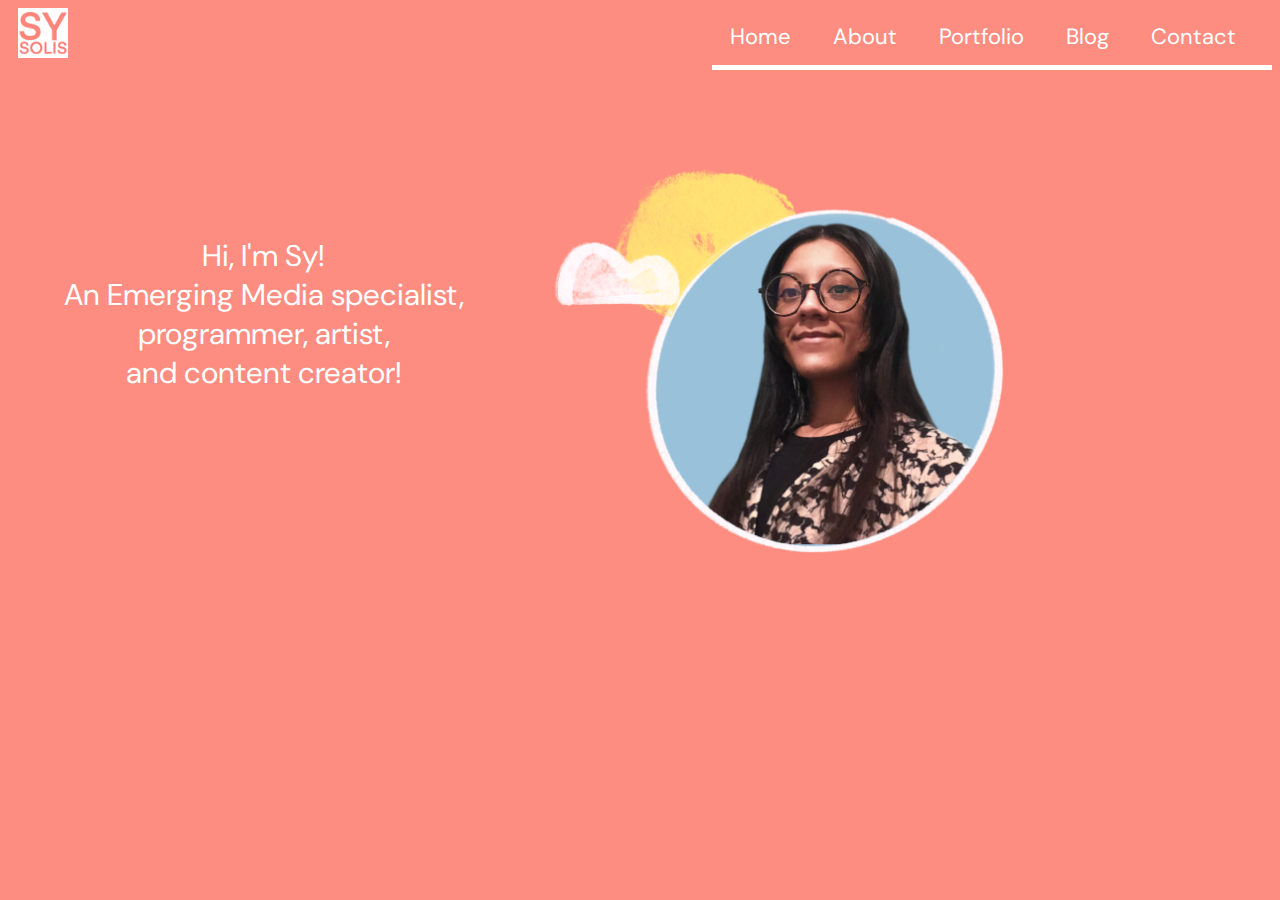
<file: index.html>
<!DOCTYPE html>
<html>
<head>
	<title>SY SOLIS | HOME</title>
	<link rel="stylesheet" type="text/css" href="style.css">
  <link href='https://fonts.googleapis.com/css?family=DM Sans' rel='stylesheet'>
</head>
<body>
  <!--Nav bar-->
<ul>
  <li><a href="#Contact">Contact</a></li>
  <li><a href="#Blog">Blog</a></li>
  <li><a href="#Portfolio">Portfolio</a></li>
  <li><a href="#About">About</a></li>
  <li><a class="active" href="#Home">Home</a></li>
  <img src="img/sysolis.jpg" id="sysolis">
</ul>
<div id="nav-bar">
</div>

  <p id="tagline"> <img src="img/portrait-frame1.png" id="portrait-frame1"><br><br>Hi, I'm Sy! <br> An Emerging Media specialist, <br>programmer, artist, <br>and content creator! </p>
  
</body>
</html>
</file>
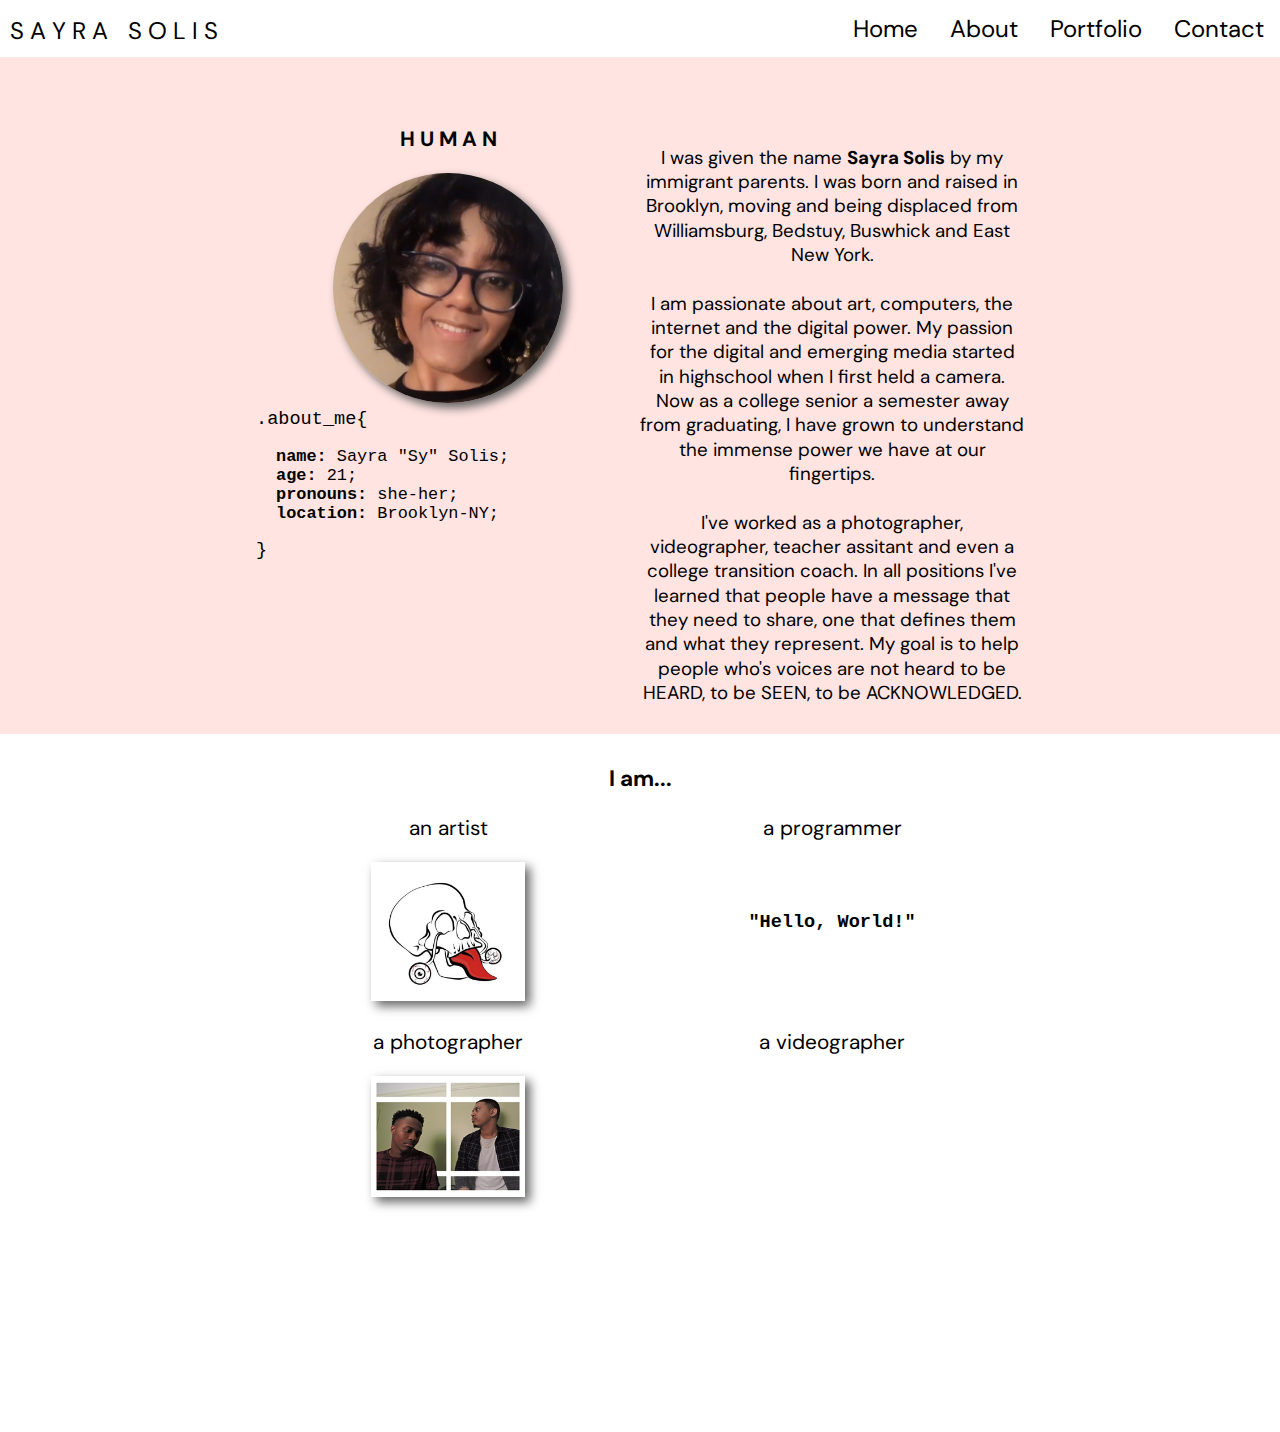
<file: about/about.html>
<!DOCTYPE html>
<html>
<head>
	<title>SY | HOME</title>
	<link rel="stylesheet" type="text/css" href="style.css">
	<link href='https://fonts.googleapis.com/css?family=DM Sans' rel='stylesheet'>
</head>
<body>
	<!--------------NAV BAR------------>
	<header class="sticky">
<div class="pond3">
	<div class="nav-left">
		<p id="name">S A Y R A</p>
		<p id="name">S O L I S</p>
	</div>
	<div>
		<ul class="navb">
  			<li><a href="../index.html">Home</a></li>
  			<li><a href="about.html">About</a></li>
  			<li class="dropdown">
  				<a href="javascript:void(0)" class="dropbtn">Portfolio</a>
    			<div class="dropdown-content">
      				<a href="../academics/academics.html">Academics</a>
      				<a href="../work/work.html">Professions</a>
      				<a href="../personal/personal.html">Personal</a>
    			</div>
  			</li>
  			<li><a href="contact/contact.html">Contact</a></li>
		</ul>
	</div>
</div>
</header>
<!------------------------------->
	<div id="empty">
	</div>
<div class="pond">
	<div id="trait1">
			<br><br>
			<p><strong>H U M A N</strong> </p>
			<img src="img/selfie.png" width="60%">
			<p id="hello-world"> .about_me{</p>
			<p id="hello-world2"> 
				<strong>name:</strong> Sayra "Sy" Solis;<br> 
				<strong>age:</strong> 21;<br> 
				<strong>pronouns:</strong> she-her;<br> 
				<strong>location:</strong> Brooklyn-NY;</p>
			<p id="hello-world">}</p>
	</div>
	<br><br>
	<div id="trait1">
		<p id="bio"> I was given the name <strong>Sayra Solis</strong> by my immigrant parents. I was born and raised in Brooklyn, moving and being displaced from Williamsburg, Bedstuy, Buswhick and East New York. 
		<br><br>I am passionate about art, computers, the internet and the digital power. My passion for the digital and emerging media started in highschool when I first held a camera. Now as a college senior a semester away from graduating, I have grown to understand the immense power we have at our fingertips. <br><br> I've worked as a photographer, videographer, teacher assitant and even a college transition coach. In all positions I've learned that people have a message that they need to share, one that defines them and what they represent. My goal is to help people who's voices are not heard to be HEARD, to be SEEN, to be ACKNOWLEDGED.</p>
	</div>
</div>

	<h2 id="i-am" class="white">I am...</h2>

	<div class="pond2">
		<div id="trait">
			<p>an artist</p>
			<img src="img/skull.png" width="40%">
		</div>
		<div id="trait">
			<p>a programmer</p>
			<h2 id="hello-world">"Hello, World!"</h2>
		</div>
	</div>
	<div class="pond2">
		<div id="trait">
			<p>a photographer</p>
			<img src="img/photography.jpg" width="40%">
		</div>
		<div id="trait">
			<p>a videographer</p>
			<iframe title="vimeo-player" src="https://player.vimeo.com/video/376890139" width="53%" frameborder="0" allowfullscreen></iframe>
		</div>
	</div>
<div class="footer">

</div>


</body>
</html>
</file>
<file: style.css>
body {
    font-family: 'DM Sans';font-size: 22px;
    background: #fd8d80;
}

/*NAV BAR*/
#sysolis{
	float: left;
	max-width: 50px;
	padding-left: 10px;
}
ul {
  list-style-type: none;
  margin: 0;
  padding: 0;
  overflow: hidden;
  background-color: 0;
  padding-right: 10px;
}

li {
  float: right;
  padding-right: 10px;
}

li a {
  display: block;
  color: white;
  text-align: center;
  padding: 14px 16px;
  text-decoration: none;
}

li a:hover {
  background-color: #fd7667;
}

#nav-bar{
	background: white;
	width: 560px;
	height: 5px;
	float: right;

}
/*Home Page*/
flex{
	display: flex;
  flex-wrap: wrap;
  font-size: 30px;
  text-align: center;
  justify-content: right;
}

#tagline{
	color: white;
	text-align: center;
	padding-top: 5%;
	font-size: 30px;
}
#portrait-frame1{
	max-width: 500px;
	float: right;
	padding-right: 20%;
}
</file>
<file: about/style.css>
#testing{
	position: absolute;
}

body{
	font-family: 'DM Sans';
	margin: 0px;
	background: mistyrose;
}

/*...............................POND*/

.pond{
	display: flex;
	justify-content: center;
	background-color: mistyrose;
	z-index: 1;
	padding-bottom: 10px;
}

.pond2{
	display: flex;
	justify-content: center;
	background-color: white;
}

#trait{
	width: 30%;
	text-align: center;
	font-size: 1.3em;
}

#trait1 {
	width: 30%;
	text-align: center;
	font-size: 1.3em;
}
#trait1 img{
	border-radius: 100%;
	box-shadow: 5px 5px 10px rgb(101, 101, 101);
}
div#trait img{
	box-shadow: 5px 5px 10px rgb(101, 101, 101);	
	z-index: 2;
	margin-left: 20px; margin-right: 20px;
	width: 40%;
}

#i-am{
	text-align: center;
	font-size: 1.4em;
	padding-top: 30px;
	background-color: white;
	margin: 0;
}

#hello-world{
	padding-top: 50px;
	font-family: monospace;
	font-size: 1.1em;
}
#trait1 #hello-world {
	text-align: left;
	margin: 0; padding: 0;
}
#hello-world2{
	font-family: monospace;
	padding-left: 20px;
	text-align: left; 
}

#bio{
	font-size: 0.9em;
	padding-top: 20%;
	font-family: 'DM Sans';
	line-height: 130%;
}


.footer{
	margin: 0;
	background-color: white;
	padding-bottom: 200px;
}
/*______________________________________________________*/
#empty{
	height: 50px;
}
header{
	position: fixed; top:0;left: 0; width: 100%;
}
ul.navb {
  width: 100%; 
  height: 100%;
  list-style-type: none;
  margin: 0;
  padding: 0;
  overflow: hidden;
  background-color: white;
 font-family: 'DM Sans';
  display: flex;
  justify-content: center;
  background-color: white;
  top:0;
  position: -webkit-sticky; /* Safari */ 
  position: sticky;
}


li a, .dropbtn {
  display: inline-block;
  color: black;
  font-size: 1.5em;
  text-align: center;
  padding: 13px 16px;
  text-decoration: none;
}

li a:hover, .dropdown:hover .dropbtn {
  background-color: lightpink;
}

li.dropdown {
  display: inline-block;
}

.dropdown-content {
  display: none;
  position: fixed;
  background-color: #f9f9f9;
  min-width: 160px;
  box-shadow: 0px 8px 16px 0px rgba(0,0,0,0.2); 
  top:40px;
}

.dropdown-content a {
  color: black;
  padding: 12px 16px;
  text-decoration: none;
  display: block;
  text-align: left;
}

.dropdown-content a:hover {background-color: hotpink;}

.dropdown:hover .dropdown-content {display: block;}

.nav-left{
	display: flex;
	float: left;
}

#name{
	margin: 15px 0px 0px 0px;
	padding:0px 10px 0px 10px;
	font-size: 1.5em;
}

.pond3{
	display: flex;
	justify-content: space-between;
	background-color: white;
	position: relative;
	top: 0px;
}
</file>
